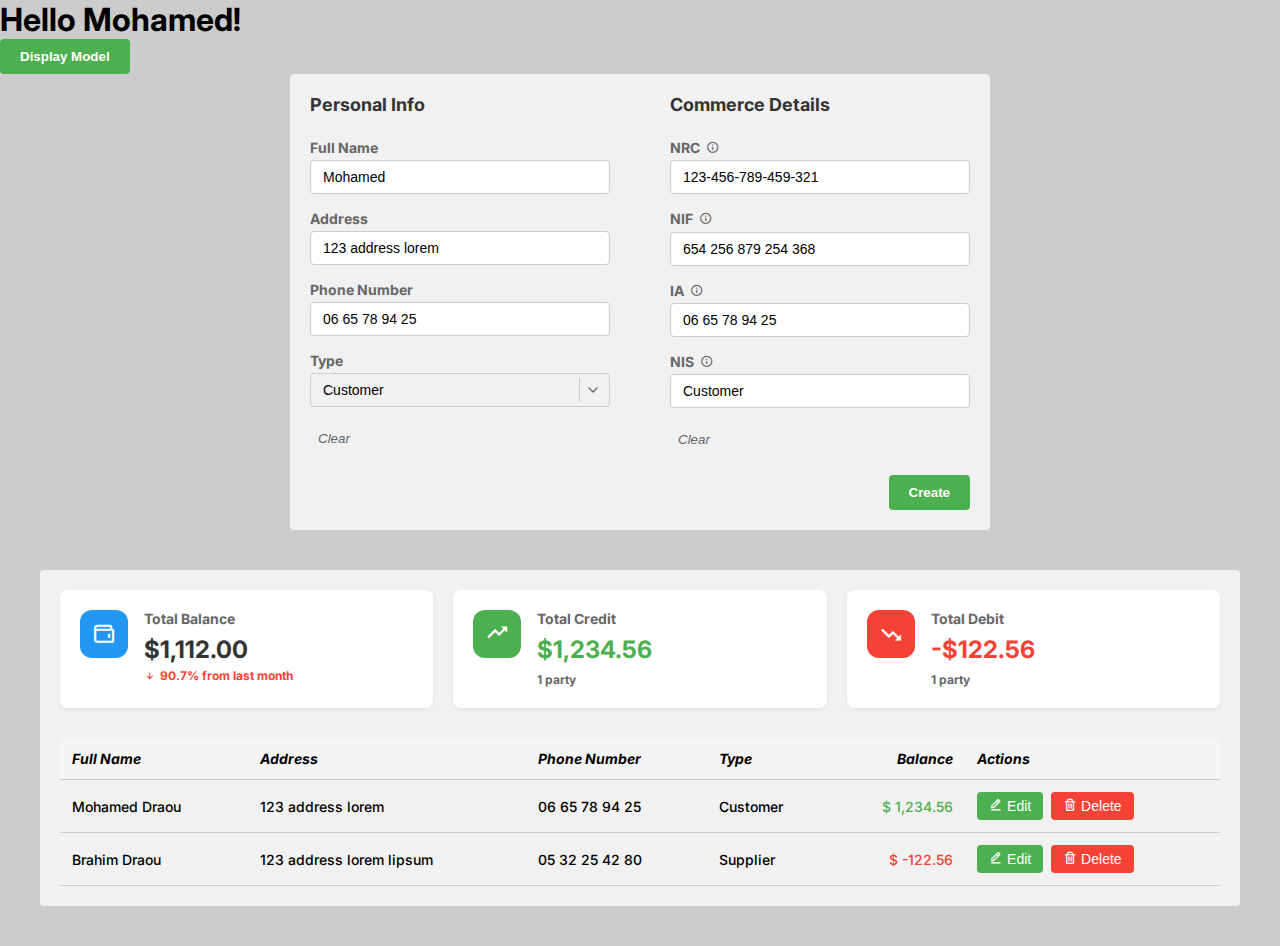
<file: index.html>
<!DOCTYPE html>
<html lang="en">
<head>
    <meta charset="UTF-8">
    <meta name="viewport" content="width=device-width, initial-scale=1.0">
    <link rel="stylesheet" href="style.css">
    <link rel="stylesheet" href="responsive.css">
    <link rel="stylesheet" href="model.css">
    <link rel="preconnect" href="https://fonts.googleapis.com">
    <link rel="preconnect" href="https://fonts.gstatic.com" crossorigin>
    <link href="https://fonts.googleapis.com/css2?family=Inter:wght@400;700&display=swap" rel="stylesheet">
    <link href="https://unpkg.com/boxicons@2.1.4/css/boxicons.min.css" rel="stylesheet">
    <title>Document</title>
    <script src="model.js" defer></script>
    <script src="app.js" defer></script>
</head>
<body>
    <h1>Hello Mohamed!</h1>
    <button id="display-model-btn" class="primary-btn">Display Model</button>
    <div id="overlay"></div> 
    
    <div class="container model" id="model" >
     
        <!-- PERSONAL INFO -->
        <section class="personal-info" id="form-1">
            <div class="number-indicator">1</div>
            <h3 class="section-title">Personal Info</h3>

            <div class="form-group">
                <label for="full-name">Full Name</label>
                <input type="text" id="full-name" name="full-name" value="Mohamed">
            </div>
            
            <div class="form-group">
              <label for="address">Address</label>
              <input type="text" id="address" name="address" value="123 address lorem" required>
              <span id="address-error" class="error-message" style="display: none; color: red;">
                  Please enter a valid address.
              </span>
            </div>
          
            
            <div class="form-group">
                <label for="phone-number">Phone Number</label>
                <input type="tel" id="phone-number" name="phone-number" value="06 65 78 94 25">
            </div>
            
            <div class="form-group">
                <label for="type">Type</label>
                <div class="select-wrapper">
                    <select id="type" name="type">
                        <option value="customer" selected>Customer</option>
                        <option value="supplier">Supplier</option>
                        <option value="both">Both</option>
                    </select>
                </div>
            </div>

            <button class="clear-btn tertiary-btn">Clear</button>

            <div class="page-indicators">
                <span class="page-indicator active"></span>
                <span class="page-indicator"></span>
            </div>

            <button class="next-btn secondary-btn">Next</button>
        </section>

        <!-- COMMERCE DETAILS -->
        <section class="personal-info hidden" id="form-2">
            <div class="number-indicator">2</div>
            <h3 class="section-title">Commerce Details</h3>

            <div class="form-group">
                <div class="label-with-info">
                    <label for="nrc">NRC</label>
                    <button class="info-icon" data-tooltip="Numéro Registre Commerce: A unique identification number assigned to your business by the commercial registry">
                        <i class='bx bx-info-circle'></i>
                    </button>
                </div>
                <input type="text" id="nrc" name="nrc" value="123-456-789-459-321">
            </div>
            
            <div class="form-group">
                <div class="label-with-info">
                    <label for="nif">NIF</label>
                    <button class="info-icon" data-tooltip="Numéro d'Identification Fiscale">
                        <i class='bx bx-info-circle'></i>
                    </button>
                </div>
                <input type="text" id="nif" name="nif" value="654 256 879 254 368">
            </div>
            
            <div class="form-group">
                <div class="label-with-info">
                    <label for="ia">IA</label>
                    <button class="info-icon" data-tooltip="Identifiant Administratif">
                        <i class='bx bx-info-circle'></i>
                    </button>
                </div>
                <input type="text" id="ia" name="ia" value="06 65 78 94 25">
            </div>
            
            <div class="form-group">
                <div class="label-with-info">
                    <label for="nis">NIS</label>
                    <button class="info-icon" data-tooltip="Numéro d'Identification Sociale">
                        <i class='bx bx-info-circle'></i>
                    </button>
                </div>
                <input type="text" id="nis" name="nis" value="Customer">
            </div>

            <button class="clear-btn tertiary-btn">Clear</button>

            <div class="page-indicators">
                <span class="page-indicator"></span>
                <span class="page-indicator active"></span>
            </div>

            <div class="form-actions">
                <button class="prev-btn secondary-btn">Previous</button>
                <button class="create-btn primary-btn">Create</button>
            </div>
        </section>
    </div>

    <!-- Parties Table -->
    <div class="party-management">
        <div class="scroll-indicator">← Scroll horizontally to see more →</div>
         <!-- Balance Summary Cards -->
        <div class="balance-summary">
          <div class="summary-card total-balance">
            <div class="summary-icon">
              <i class='bx bx-wallet'></i>
            </div>
            <div class="summary-content">
              <h4>Total Balance</h4>
              <p class="amount">$12,345.67</p>
              <span class="trend positive">
                <i class='bx bx-up-arrow-alt'></i>
                2.5% from last month
              </span>
            </div>
          </div>

          <div class="summary-card credit">
            <div class="summary-icon">
              <i class='bx bx-trending-up'></i>
            </div>
            <div class="summary-content">
              <h4>Total Credit</h4>
              <p class="amount positive">$15,678.90</p>
              <span class="count">12 parties</span>
            </div>
          </div>

          <div class="summary-card debit">
            <div class="summary-icon">
              <i class='bx bx-trending-down'></i>
            </div>
            <div class="summary-content">
              <h4>Total Debit</h4>
              <p class="amount negative">-$3,333.23</p>
              <span class="count">5 parties</span>
            </div>
          </div>
        </div>
        <table class="party-table">
          <thead>
            <tr>
              <th>Full Name</th>
              <th class="hide-tablet">Address</th>
              <th>Phone Number</th>
              <th>Type</th>
              <th class="balance">Balance</th>
              <th>Actions</th>
            </tr>
          </thead>
          <tbody>
            <tr>
              <td>Mohamed Draou</td>
              <td class="hide-tablet">123 address lorem</td>
              <td>06 65 78 94 25</td>
              <td>Customer</td>
              <td class="balance positive">$ 1,234.56</td>
              <td>
                <div class="table-actions">
                  <button class="edit-btn">
                    <i class='bx bx-edit-alt'></i>
                    Edit
                  </button>
                  <button class="delete-btn">
                    <i class='bx bx-trash'></i>
                    Delete
                  </button>
                </div>
              </td>
            </tr>
            <!-- More rows... -->

            <tr>
                <td>Brahim Draou</td>
                <td class="hide-tablet">123 address lorem lipsum</td>
                <td>05 32 25 42 80</td>
                <td>Supplier</td>
                <td class="balance negative">$ -122.56</td>
                <td>
                  <div class="table-actions">
                    <button class="edit-btn">
                      <i class='bx bx-edit-alt'></i>
                      Edit
                    </button>
                    <button class="delete-btn">
                      <i class='bx bx-trash'></i>
                      Delete
                    </button>
                  </div>
                </td>
              </tr>
          </tbody>
        </table>
    </div>
</body>
</html>
</file>
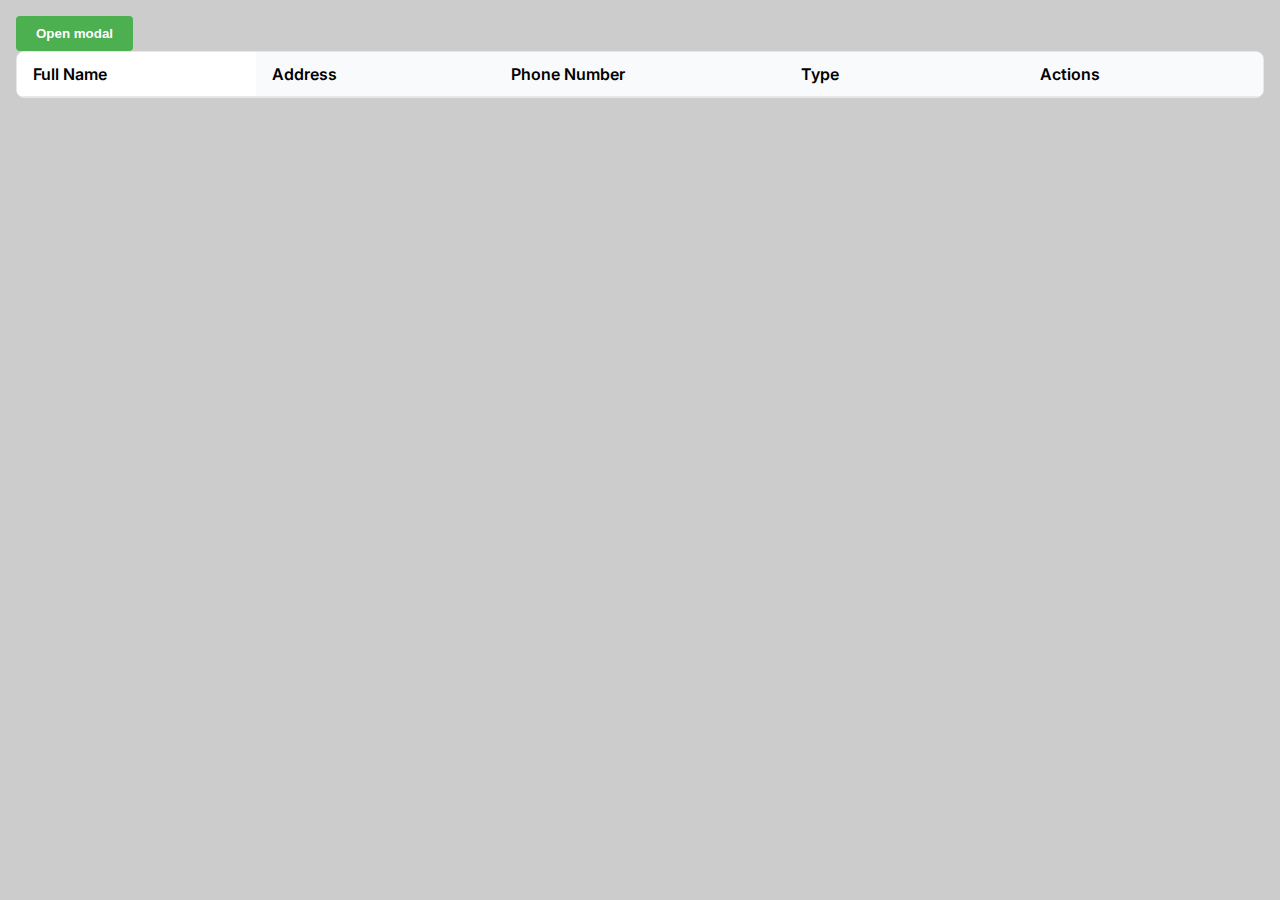
<file: second-page.html>
<!DOCTYPE html>
<html lang="en">
  <head>
    <meta charset="UTF-8" />
    <meta name="viewport" content="width=device-width, initial-scale=1.0" />
    <title>Document</title>
    <link rel="stylesheet" href="second-page.css" />
    <link rel="stylesheet" href="tables.css" />
    <link rel="preconnect" href="https://fonts.googleapis.com" />
    <link rel="preconnect" href="https://fonts.gstatic.com" crossorigin />
    <link
      href="https://fonts.googleapis.com/css2?family=Inter:wght@400;700&display=swap"
      rel="stylesheet"
    />
    <link
      href="https://unpkg.com/boxicons@2.1.4/css/boxicons.min.css"
      rel="stylesheet"
    />
    <link rel="stylesheet" href="model.css">
    <script src="second-page.js" defer></script>
  </head>
  <body>
    <button id="open-modal-btn" class="primary-btn">Open modal</button>

    <!-- Parties Table -->
    <div class="table-container">
      <table id="parties-table">
        <thead>
          <tr>
            <th>Full Name</th>
            <th>Address</th>
            <th>Phone Number</th>
            <th>Type</th>
            <th>Actions</th>
          </tr>
        </thead>
        <tbody>
          <!-- Rows will be dynamically inserted here -->
        </tbody>
      </table>
    </div>

    <div id="modal" class="modal">
      <div class="modal-content">
        <span class="close-modal-btn">&times;</span>
        <h2 class="modal-title">modal Title</h2>
        <div class="modal-body">
          <!-- modal content goes here -->
          <form action="" method="post" id="party-form">
            <!-- PERSONAL INFO -->
            <section class="personal-info" id="form-1">
              <div class="number-indicator">1</div>
              <h3 class="section-title">Personal Info</h3>

              <div class="form-group">
                <label for="full-name">Full Name</label>
                <input
                  type="text"
                  id="full-name"
                  name="full-name"
                  value="Mohamed"
                  required
                />
                <span class="error-message" id="full-name-error">hello</span>
              </div>

              <div class="form-group">
                <label for="address">Address</label>
                <input
                  type="text"
                  id="address"
                  name="address"
                  value="123 address lorem"
                />
                <span id="address-error" class="error-message">
                  Please enter a valid address.
                </span>
              </div>

              <div class="form-group">
                <label for="phone">Phone Number</label>
                <input
                  type="tel"
                  id="phone"
                  name="phone"
                  maxlength="10"
                  value="06 65 78 94 25"
                />
                <span class="error-message" id="phone-error"></span>
              </div>

              <div class="form-group">
                <label for="type">Type</label>
                <div class="select-wrapper">
                  <select id="type" name="type" required>
                    <option value="customer" selected>Customer</option>
                    <option value="supplier">Supplier</option>
                    <option value="both">Both</option>
                  </select>
                </div>
                <span class="error-message" id="type-error"></span>
              </div>

              <button
                type="button"
                id="clear-btn-1"
                class="clear-btn tertiary-btn"
              >
                Clear
              </button>

              <div class="page-indicators">
                <span class="page-indicator active"></span>
                <span class="page-indicator"></span>
              </div>

              <button type="button" class="next-btn secondary-btn">Next</button>
            </section>

            <!-- COMMERCE DETAILS -->
            <section class="personal-info hidden" id="form-2">
              <div class="number-indicator">2</div>
              <h3 class="section-title">Commerce Details</h3>

              <div class="form-group">
                <div class="label-with-info">
                  <label for="nrc">NRC</label>
                  <button
                    class="info-icon"
                    data-tooltip="Numéro Registre Commerce: A unique identification number assigned to your business by the commercial registry"
                  >
                    <i class="bx bx-info-circle"></i>
                  </button>
                </div>
                <input
                  type="text"
                  id="nrc"
                  name="nrc"
                  placeholder="format: XX/XX-XXXXXXXAXX"
                />
                <span class="error-message" id="nrc-error"></span>
              </div>

              <div class="form-group">
                <div class="label-with-info">
                  <label for="nif">NIF</label>
                  <button
                    class="info-icon"
                    data-tooltip="Numéro d'Identification Fiscale"
                  >
                    <i class="bx bx-info-circle"></i>
                  </button>
                </div>
                <input
                  type="text"
                  id="nif"
                  name="nif"
                />
                <span class="error-message" id="nif-error"></span>
              </div>

              <div class="form-group">
                <div class="label-with-info">
                  <label for="ia">IA</label>
                  <button
                    class="info-icon"
                    data-tooltip="Identifiant Administratif"
                  >
                    <i class="bx bx-info-circle"></i>
                  </button>
                </div>
                <input type="text" id="ia" name="ia"  />
                <span class="error-message" id="ia-error"></span>
              </div>

              <div class="form-group">
                <div class="label-with-info">
                  <label for="nis">NIS</label>
                  <button
                    class="info-icon"
                    data-tooltip="Numéro d'Identification Sociale"
                  >
                    <i class="bx bx-info-circle"></i>
                  </button>
                </div>
                <input type="text" id="nis" name="nis" />
                <span class="error-message" id="nis-error"></span>
              </div>

              <button
                type="button"
                id="clear-btn-2"
                class="clear-btn tertiary-btn"
              >
                Clear
              </button>

              <div class="page-indicators">
                <span class="page-indicator"></span>
                <span class="page-indicator active"></span>
              </div>

              <div class="form-actions">
                <button type="button" class="prev-btn secondary-btn">
                  Previous
                </button>
                <button type="submit" class="create-btn primary-btn">
                  Create
                </button>
              </div>
            </section>
          </form>
        </div>

        <div class="error-message" id="summary-error"></div>
        <!-- <div class="modal-footer">
          <button class="modal-close">Close</button>
          <button class="modal-action">Confirm</button>
        </div> -->
      </div>
    </div>
    <!-- Success message popup -->
    <div id="successMessage" class="success-message">
      Form submitted successfully!
    </div>
  </body>
</html>
</file>
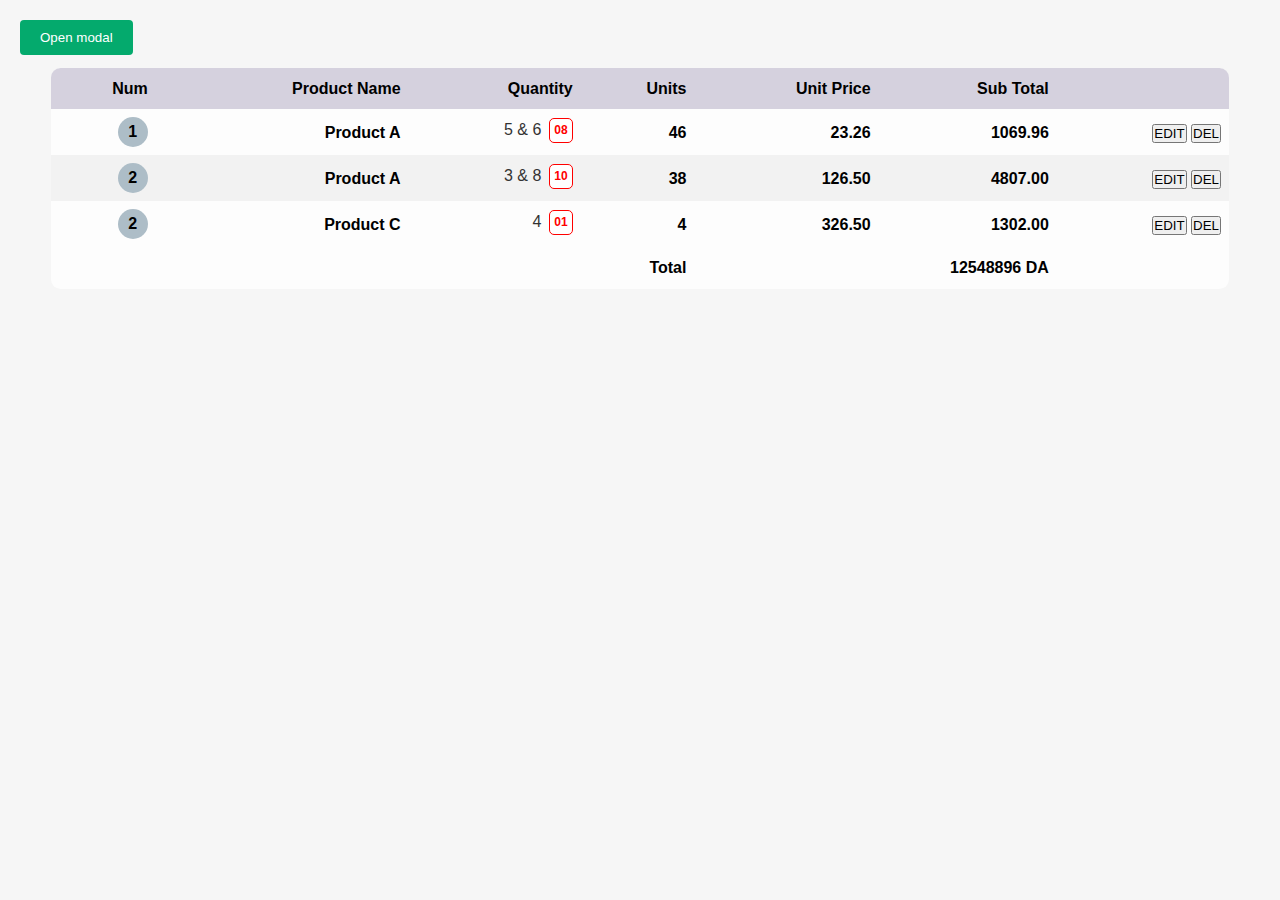
<file: transaction.html>
<!DOCTYPE html>
<html lang="en">
  <head>
    <meta charset="UTF-8" />
    <meta name="viewport" content="width=device-width, initial-scale=1.0" />
    <title>Product Table</title>
    <link rel="stylesheet" href="model.css" />
    <link rel="stylesheet" href="transaction.css" />
    <script src="transaction.js" defer></script>
  </head>
  <body>
    <button id="open-modal-btn" class="primary-btn">Open modal</button>

    <!-- Shopping List -->
    <section class="table_container">
      <table id="shopping-list">
        <thead>
          <tr>
            <th>Num</th>
            <th>Product Name</th>
            <th>Quantity</th>
            <th>Units</th>
            <th>Unit Price</th>
            <th>Sub Total</th>
            <th></th>
          </tr>
        </thead>
        <tbody>
          <!-- Table Rows -->
          <tr>
            <td><span class="number-circle">1</span></td>
            <td>Product A</td>
            <td class="quantity">
              <span class="main-quantity">5 & 6</span>
              <span class="sub-quantity highlight">08</span>
            </td>
            <td>46</td>
            <td>23.26</td>
            <td>1069.96</td>
            <td>
              <button class="btn edit">EDIT</button>
              <button class="btn del">DEL</button>
            </td>
          </tr>
          <tr>
            <td><span class="number-circle">2</span></td>
            <td>Product A</td>
            <td class="quantity">
              <span class="main-quantity">3 & 8</span>
              <span class="sub-quantity highlight">10</span>
            </td>
            <td>38</td>
            <td>126.50</td>
            <td>4807.00</td>
            <td>
              <button class="btn edit">EDIT</button>
              <button class="btn del">DEL</button>
            </td>
          </tr>
          <!-- Repeat rows as needed -->
          <tr>
            <td><span class="number-circle">2</span></td>
            <td>Product C</td>
            <td class="quantity">
              <span class="main-quantity">4</span>
              <span class="sub-quantity highlight">01</span>
            </td>
            <td>4</td>
            <td>326.50</td>
            <td>1302.00</td>
            <td>
              <button class="btn edit">EDIT</button>
              <button class="btn del">DEL</button>
            </td>
          </tr>
        </tbody>
        <tfoot>
          <tr>
            <td colspan="4" class="total-label">Total</td>
            <td class="total-value" colspan="2">12548896 DA</td>
          </tr>
        </tfoot>
      </table>
    </section>

    <!-- Shopping Model -->
    <div id="modal" class="modal">
      <div class="modal-content">
        <span class="close-modal-btn">&times;</span>
        <h2 class="modal-title">Add Product</h2>
        <div class="modal-body">
          <form id="selling-form">
            <div class="form-group">
              <label for="search">Search for a Product</label>
              <input
                type="text"
                id="search"
                name="search"
                placeholder="Search for a Product"
              />
            </div>

            <div class="form-group">
              <label for="product-name">Product Name</label>
              <input
                type="text"
                id="product-name"
                name="product-name"
                value="Product A"
              />
            </div>

            <div class="form-group quantity-group">
              <label>Quantity</label>
              <div class="quantity-row">
                <div class="quantity-col">
                  <label for="quantity">Quantity</label>
                  <input
                    type="text"
                    id="quantity"
                    name="quantity"
                    value="18 & 5"
                  />
                </div>
                <span>* <span id="quantityUnit">12</span> =</span>
                <div class="quantity-col">
                  <label for="sub-unit">Sub-units</label>
                  <input
                    type="text"
                    id="sub-unit"
                    name="sub-unit"
                    value="121"                  />
                </div>
              </div>
            </div>

            <div class="form-group">
              <label for="price">Price</label>
              <div class="price-row">
                <input type="text" id="price" name="price" value="123.26" />
                <span>* <span id="subunits-span">121</span> =</span>
                <input
                  type="text"
                  id="total-price"
                  name="total-price"
                  value="1479.12"
                  readonly
                />
              </div>
            </div>

            <div class="form-actions">
              <button type="button" id="clear-form" class="btn-clear">
                CLEAR
              </button>
              <button type="submit" id="add-to-list" class="btn-add">
                Add to List
              </button>
            </div>
          </form>
        </div>
      </div>
    </div>

    <script>
      const UtilityHelpers = {
        // Format number to 2 decimal places and add thousands separator
        formatNumber(number) {
          return number.toLocaleString("en-US", {
            minimumFractionDigits: 2,
            maximumFractionDigits: 2,
          });
        },

        // Parse a number from a formatted string (removes non-numeric chars except decimal)
        parseNumber(str) {
          const cleanStr = str.replace(/[^\d.-]/g, "");
          const number = parseFloat(cleanStr);
          return isNaN(number) ? 0 : number;
        },

        // Validate if string contains only numbers, spaces, ampersand
        isValidQuantityFormat(str) {
          return /^\d+(?:\s*&\s*\d+)?$/.test(str.trim());
        },

        // Validate if string is a valid positive number
        isValidPrice(str) {
          const number = this.parseNumber(str);
          return number >= 0;
        },
      };

      const QuantityPriceManager = {
        // Store DOM elements and values
        elements: {
          quantityInput: null,
          subUnitInput: null,
          subUnitsSpan: null,
          priceInput: null,
          totalPriceInput: null,
          quantityUnit: null,
        },

        // Initialize the manager
        init() {
          // Get all required elements
          this.elements = {
            quantityInput: document.getElementById("quantity"),
            subUnitInput: document.getElementById("sub-unit"),
            subUnitsSpan: document.getElementById("subunits-span"),
            priceInput: document.getElementById("price"),
            totalPriceInput: document.getElementById("total-price"),
            quantityUnit: parseInt(
              document.getElementById("quantityUnit").textContent,
              10
            ),
          };

          // Validate that all elements exist
          for (const [key, element] of Object.entries(this.elements)) {
            if (!element && key !== "quantityUnit") {
              console.error(`Required element ${key} not found`);
              return false;
            }
          }

          this.setupEventListeners();
          this.initializeValues();
          return true;
        },

        // Set up all event listeners
        setupEventListeners() {
          // Quantity input handler
          this.elements.quantityInput.addEventListener("input", (e) => {
            this.handleQuantityInput(e.target.value);
          });

          // Price input handler
          this.elements.priceInput.addEventListener("input", (e) => {
            this.handlePriceInput(e.target.value);
          });

          // Handle blur events for formatting
          this.elements.quantityInput.addEventListener("blur", () => {
            this.formatQuantityDisplay();
          });

          this.elements.priceInput.addEventListener("blur", () => {
            this.formatPriceDisplay();
          });

          // Add space and tab key handlers for quantity input
          this.elements.quantityInput.addEventListener("keydown", (e) => {
            // Check if the pressed key is Space or Tab
            if (e.key === " " || e.key === "Tab") {
              const value = e.target.value.trim();

              // Only proceed if there's no & already and the value is a valid number
              if (!value.includes("&") && /^\d+$/.test(value)) {
                e.preventDefault(); // Prevent default space/tab behavior
                this.elements.quantityInput.value = value + " & ";

                // If it was a tab key, keep focus in the input
                if (e.key === "Tab") {
                  const cursorPosition =
                    this.elements.quantityInput.value.length;
                  this.elements.quantityInput.setSelectionRange(
                    cursorPosition,
                    cursorPosition
                  );
                }
              }
            }
          });
          // Add handler for sub-unit input
          this.elements.subUnitInput.addEventListener("input", (e) => {
            const subUnits = parseInt(e.target.value);
            if (!isNaN(subUnits)) {
              const quantityStr = this.convertSubUnitsToQuantity(subUnits);
              this.elements.quantityInput.value = quantityStr;
              this.elements.subUnitsSpan.textContent = subUnits;
              this.updateTotalPrice();
            }
          });
        },

        // Initialize starting values
        initializeValues() {
          if (this.elements.quantityInput.value) {
            this.handleQuantityInput(this.elements.quantityInput.value);
          }
          if (this.elements.priceInput.value) {
            this.handlePriceInput(this.elements.priceInput.value);
          }
        },

        // Handle quantity input changes
        handleQuantityInput(value) {
          const isValid = UtilityHelpers.isValidQuantityFormat(value);
          this.toggleInputError(this.elements.quantityInput, !isValid);

          if (isValid) {
            const totalSubUnits = this.calculateTotalSubUnits(value);
            // Update both sub-unit displays
            this.updateSubUnits(totalSubUnits);
            this.updateTotalPrice();

            // If the input doesn't match the calculated format, update it
            const calculatedQuantity =
              this.convertSubUnitsToQuantity(totalSubUnits);
            if (value.trim() !== calculatedQuantity) {
              this.elements.quantityInput.value = calculatedQuantity;
            }
          } else {
            this.updateSubUnits("");
            this.updateTotalPrice();
          }
        },
        // Handle price input changes
        handlePriceInput(value) {
          const isValid = UtilityHelpers.isValidPrice(value);
          this.toggleInputError(this.elements.priceInput, !isValid);

          if (isValid) {
            this.updateTotalPrice();
          } else {
            this.elements.totalPriceInput.value = "";
          }
        },

        // Calculate total sub-units from quantity string
        calculateTotalSubUnits(quantityStr) {
          const cleaned = quantityStr.trim().replace(/\s+/g, " ");

          if (cleaned.includes("&")) {
            const [units, subUnits] = cleaned.split("&").map((part) => {
              const num = parseInt(part.trim(), 10);
              return isNaN(num) ? 0 : num;
            });

            // Validate sub-units don't exceed unit size
            const validSubUnits =
              subUnits >= this.elements.quantityUnit
                ? this.elements.quantityUnit - 1
                : subUnits;

            return units * this.elements.quantityUnit + validSubUnits;
          }

          const units = parseInt(cleaned, 10);
          return isNaN(units) ? 0 : units * this.elements.quantityUnit;
        },

        // Convert sub-units back to quantity string
        convertSubUnitsToQuantity(subUnits) {
          if (!subUnits) return "0";

          const units = Math.floor(subUnits / this.elements.quantityUnit);
          const remainingSubUnits = subUnits % this.elements.quantityUnit;

          // If we only have sub-units (less than one full unit)
          if (units === 0) {
            return `0 & ${remainingSubUnits}`;
          }

          // If we have exact units (no remaining sub-units)
          if (remainingSubUnits === 0) {
            return `${units}`;
          }

          // If we have both units and sub-units
          return `${units} & ${remainingSubUnits}`;
        },

        // Update sub-units in both locations
        updateSubUnits(value) {
          this.elements.subUnitInput.value = value;
          this.elements.subUnitsSpan.textContent = value;
        },

        // Calculate and update total price
        updateTotalPrice() {
          const price = UtilityHelpers.parseNumber(
            this.elements.priceInput.value
          );
          const subUnits =
            parseInt(this.elements.subUnitsSpan.textContent) || 0;
          const total = price * subUnits;

          this.elements.totalPriceInput.value =
            UtilityHelpers.formatNumber(total);
        },

        // Format quantity input on blur
        formatQuantityDisplay() {
          const value = this.elements.quantityInput.value.trim();
          if (UtilityHelpers.isValidQuantityFormat(value)) {
            const parts = value.includes("&") ? value.split("&") : [value];
            const formatted = parts.map((part) => part.trim()).join(" & ");
            this.elements.quantityInput.value = formatted;
          }
        },

        // Format price input on blur
        formatPriceDisplay() {
          const value = this.elements.priceInput.value;
          const number = UtilityHelpers.parseNumber(value);
          if (number >= 0) {
            this.elements.priceInput.value =
              UtilityHelpers.formatNumber(number);
          }
        },

        // Toggle error state on inputs
        toggleInputError(element, isError) {
          if (isError) {
            element.classList.add("error");
          } else {
            element.classList.remove("error");
          }
        },

        // Get current values (for form submission)
        getValues() {
          return {
            quantity: this.elements.quantityInput.value,
            subUnits: parseInt(this.elements.subUnitInput.value) || 0,
            unitPrice: UtilityHelpers.parseNumber(
              this.elements.priceInput.value
            ),
            totalPrice: UtilityHelpers.parseNumber(
              this.elements.totalPriceInput.value
            ),
          };
        },
      };

      // Initialize when document loads
      document.addEventListener("DOMContentLoaded", () => {
        QuantityPriceManager.init();
      });
    </script>
  </body>
</html>
</file>
<file: responsive.css>
/* Add this to your existing CSS */
@media screen and (min-width: 768px) {
    .container {
      max-width: 700px;
      margin: 0 auto;
      display: flex;
      gap: 2rem;
      justify-content: space-between;
    }
  
    .personal-info,
    .commerce-details {
      max-width: 300px;
      margin: 0;
      flex: 1;
    }
  
    /* Remove the hidden class styles for larger screens */
    @media (min-width: 768px) {
      .hidden {
        display: block;
      }
    }
  
    /* Hide pagination elements on larger screens */
    .number-indicator,
    .page-indicators,
    .next-btn {
      display: none;
    }
  
    /* Adjust form actions for desktop */
    .form-actions {
      justify-content: flex-end;
    }
  
    /* Hide the previous button on desktop */
    .prev-btn {
      display: none;
    }
  
    /* Adjust create button position */
    .create-btn {
      margin-top: 20px;
    }
  
  
    /* Add some breathing room between sections */
    .section-title {
      margin-bottom: 24px;
    }
  
  }

  /* Responsive table */

/* Responsive styles */
@media screen and (max-width: 1024px) {
  /* Tablet and smaller */
  .party-table {
    /* Remove fixed min-width for better responsiveness */
    min-width: unset;
  }
  
  .party-table th,
  .party-table td {
    padding: 8px;
  }

  /* Hide less important columns on tablet */
  .party-table .hide-tablet {
    display: none;
  }
  
  /* Make action buttons more compact */
  .edit-btn,
  .delete-btn {
    padding: 4px 8px;
    font-size: 12px;
  }
}

/* Add a horizontal scroll indicator */
.scroll-indicator {
  display: none;
  text-align: center;
  color: #666;
  font-size: 12px;
  margin-bottom: 8px;
}

@media screen and (max-width: 768px) {
  .scroll-indicator {
    display: block;
  }
}

/* Optional: Add shadows to indicate scrollable content */
.party-management::before,
.party-management::after {
  content: '';
  position: absolute;
  top: 0;
  bottom: 0;
  width: 20px;
  pointer-events: none;
  opacity: 0;
  transition: opacity 0.3s;
}

.party-management::before {
  left: 0;
  background: linear-gradient(to right, rgba(241, 241, 241, 0.9), transparent);
}

.party-management::after {
  right: 0;
  background: linear-gradient(to left, rgba(241, 241, 241, 0.9), transparent);
}

.party-management.scroll-start::before,
.party-management.scroll-end::after {
  opacity: 1;
}


/* Responsive adjustments for the CARDS */ 
@media screen and (max-width: 1024px) {
  .balance-summary {
    grid-template-columns: repeat(auto-fit, minmax(250px, 1fr));
    gap: 16px;
  }

  .summary-card {
    padding: 16px;
  }

  .summary-icon {
    width: 40px;
    height: 40px;
    font-size: 20px;
  }

  .summary-content .amount {
    font-size: 20px;
  }
}

@media screen and (max-width: 768px) {
  .balance-summary {
    grid-template-columns: 1fr;
  }
}
</file>
<file: model.css>
/* Modal Overlay */
.modal {
  display: none; /* Hidden by default */
  position: fixed;
  top: 0;
  left: 0;
  width: 100%;
  height: 100%;
  background-color: rgba(0, 0, 0, 0.6); /* Semi-transparent overlay */
  justify-content: center;
  align-items: center;
  z-index: 1000;
}

/* Modal Content */
.modal-content {
  background-color: #fff;
  width: 90%;
  max-width: 700px;
  max-height: 90vh;  /* Max height relative to viewport height */
  overflow-y: auto;  /* Enable vertical scrolling when content exceeds */
  padding: 20px;
  border-radius: 8px;
  box-shadow: 0 5px 15px rgba(0, 0, 0, 0.3);
  position: relative;
}

/* Close Button */
.close-modal-btn {
  position: absolute;
  top: 10px;
  right: 15px;
  font-size: 24px;
  color: #888;
  cursor: pointer;
}
.close-modal-btn:hover{
  color: #000;
}

/* modal Title */
.modal-title {
  font-size: 1.5em;
  margin-bottom: 15px;
}

/* Modal Body */
.modal-body {
  font-size: 1em;
  margin-bottom: 20px;
}

/* Modal Footer */
.modal-footer {
  display: flex;
  justify-content: flex-end;
  gap: 10px;
}

/* Modal Buttons */
.modal-close-btn,
.modal-action {
  padding: 8px 16px;
  font-size: 1em;
  border: none;
  border-radius: 4px;
  cursor: pointer;
}

.modal-close {
  background-color: #f0f0f0;
}

.modal-action {
  background-color: #007bff;
  color: white;
}
</file>
<file: tables.css>
/* Container for the table */
.table-container {
  position: relative;
  max-height: 75dvh;
  /* Adjust this value based on your needs */
  overflow-y: auto;
  border: 1px solid #e5e7eb;
  border-radius: 0.5rem;
}

/* Style for the table */
.table-container table {
  width: 100%;
  border-collapse: collapse;
  background-color: white;
}

/* Fixed header styles */
.table-container thead {
  position: sticky;
  top: 0;
  z-index: 1;
  background-color: #f9fafb;
}

/* Header cell styles */
.table-container th {
  padding: 0.75rem 1rem;
  text-align: left;
  font-weight: 600;
  border-bottom: 1px solid #e5e7eb;
}

/* Table body styles */
.table-container tbody tr {
  border-bottom: 1px solid #e5e7eb;
}

/* Table cell styles */
.table-container td {
  padding: 0.75rem 1rem;
  white-space: nowrap;
}

/* Hover effect on rows */
.table-container tbody tr:hover {
  background-color: #f9fafb;
}

/* Scrollbar styling for webkit browsers */
.table-container::-webkit-scrollbar {
  width: 8px;
}

.table-container::-webkit-scrollbar-track {
  background: #f1f1f1;
  border-radius: 4px;
}

.table-container::-webkit-scrollbar-thumb {
  background: #888;
  border-radius: 4px;
}

.table-container::-webkit-scrollbar-thumb:hover {
  background: #555;
}

/* For Firefox */
.table-container {
  scrollbar-width: thin;
  scrollbar-color: #888 #f1f1f1;
}

/* Horizontal Scrolling */
/* Add these styles to enable horizontal scrolling */
.table-container {
  overflow-x: auto;
  /* Enables horizontal scrolling */
}

.table-container table {
  min-width: 100%;
  /* Ensures table takes at least full width */
}

/* Optional: Set a minimum width for columns */
.table-container td,
.table-container th {
  min-width: 120px;
  /* Adjust based on your content */
}

/* Optional: Fix first column position */
.table-container th:first-child,
.table-container td:first-child {
  position: sticky;
  left: 0;
  background-color: white;
  /* Match your table background */
  z-index: 2;
}

/* Ensure sticky header and first column work together */
.table-container th:first-child {
  z-index: 3;
}
</file>
<file: style.css>
/* Reset */
* {
  margin: 0;
  padding: 0;
  box-sizing: border-box;
}

body {
  font-family: 'Inter', sans-serif;
  font-weight: 700;
  background-color: #ccc;
}

/* Container Styles */
.container {
  max-width: 400px;
  background-color: #f1f1f1;
  padding: 20px;
  border-radius: 4px;
  margin: 0 auto;
  position: relative;
}
.container section{
  width: 100%;
  min-width: 220px;
}
.hidden {
  display: none;
}
/* Form Sections */
.section-title {
  color: #333;
  font-size: 18px;
  margin-bottom: 16px;
  padding-right: 40px;
}

.form-group {
  min-height: 1.5rem;
  margin-bottom: 1rem;
}

.form-group label {
  display: block;
  color: #666;
  font-size: 14px;
  margin-bottom: 4px;
}

.form-group input,
.form-group select {
  width: 100%;
  padding: 8px 12px;
  border: 1px solid #ccc;
  border-radius: 4px;
  font-size: 14px;
}

/* Select Wrapper */
.select-wrapper {
  position: relative;
  width: 100%;
}

.select-wrapper::after {
  content: "";
  position: absolute;
  top: 50%;
  right: 30px;
  transform: translateY(-50%);
  width: 1px;
  height: 24px;
  background-color: #ccc;
}

.select-wrapper select {
  width: 100%;
  padding: 8px 12px;
  padding-right: 40px;
  border: 1px solid #ccc;
  border-radius: 4px;
  font-size: 14px;
  appearance: none;
  background: url("data:image/svg+xml,%3Csvg xmlns='http://www.w3.org/2000/svg' width='24' height='24' viewBox='0 0 24 24' fill='none' stroke='%23666' stroke-width='2' stroke-linecap='round' stroke-linejoin='round'%3E%3Cpolyline points='6 9 12 15 18 9'%3E%3C/polyline%3E%3C/svg%3E") no-repeat;
  background-position: right 8px center;
  background-size: 16px;
  cursor: pointer;
}

.select-wrapper select:focus {
  outline: none;
  border-color: #4CAF50;
}

/* Buttons */
/* Primary Button */
.primary-btn {
  background-color: #4CAF50;
  color: white;
  font-weight: bold;
  padding: 10px 20px;
  border: none;
  border-radius: 4px;
  cursor: pointer;
  transition: background-color 0.3s ease, transform 0.2s ease;
}

.primary-btn:hover {
  background-color: #45a049;
  transform: scale(1.05);
}

/* Secondary Button */
.secondary-btn {
  background-color: #E0E0E0;
  color: #4CAF50;
  font-weight: medium;
  padding: 8px 16px;
  border: 1px solid #4CAF50;
  border-radius: 4px;
  cursor: pointer;
  transition: background-color 0.3s ease, border-color 0.2s ease;
}

.secondary-btn:hover {
  background-color: #A5D6A7;
  border-color: #388E3C;
}

/* Tertiary Button */
.tertiary-btn {
  background: none;
  border: none;
  color: #666;
  font-weight: normal;
  padding: 8px;
  font-style: italic;
  cursor: pointer;
  transition: color 0.3s ease, text-decoration 0.2s ease;
}

.tertiary-btn:hover {
  color: #4CAF50;
  text-decoration: underline;
}

/* Positioning */
.form-actions {
  display: flex;
  justify-content: space-between;
  align-items: center;
}


/* Number Indicator */
.number-indicator {
  position: absolute;
  top: 20px;
  right: 20px;
  width: 24px;
  height: 24px;
  background-color: #4CAF50;
  color: white;
  border-radius: 50%;
  display: flex;
  align-items: center;
  justify-content: center;
  font-size: 14px;
  font-style: italic;
  font-weight: 500;
}

/* Page Indicators */
.page-indicators {
  display: flex;
  justify-content: center;
  gap: 8px;
  margin: 16px 0;
}

.page-indicator {
  width: 8px;
  height: 8px;
  border-radius: 50%;
  background-color: #ccc;
}

.page-indicator.active {
  background-color: #4CAF50;
}

/* Info Icon and Tooltip */
.info-icon {
  background: none;
  border: none;
  padding: 2px;
  cursor: help;
  color: #666;
  display: flex;
  align-items: center;
  position: relative;
}

.info-icon:hover {
  color: #4CAF50;
}

.info-icon::after {
  content: attr(data-tooltip);
  position: absolute;
  bottom: 100%;
  left: 50%;
  transform: translateX(-50%) translateY(-12px);
  padding: 8px 12px;
  background: #333;
  color: white;
  border-radius: 4px;
  font-size: 12px;
  line-height: 1.4;
  text-align: center;
  opacity: 0;
  visibility: hidden;
  transition: all 0.2s ease;
  z-index: 10;
  width: max-content;
  max-width: 250px;
  white-space: normal;
  box-shadow: 0 2px 4px rgba(0,0,0,0.2);
}

.info-icon::before {
  content: '';
  position: absolute;
  bottom: 100%;
  left: 50%;
  transform: translateX(-50%) translateY(0px);
  border: 6px solid transparent;
  border-top-color: #333;
  opacity: 0;
  visibility: hidden;
  transition: all 0.2s ease;
  z-index: 10;
}

.info-icon:hover::after,
.info-icon:hover::before {
  opacity: 1;
  visibility: visible;
}

/* Label with Info */
.label-with-info {
  position: relative;
  display: flex;
  align-items: center;
  gap: 4px;
  margin-bottom: 4px;
}

.label-with-info label {
  display: inline-flex;
  align-items: center;
  font-size: 14px;
  color: #666;
  margin: 0;
}

/* TABLE */
/* Base table styles */
.party-management {
  background-color: #f1f1f1;
  padding: 20px;
  border-radius: 4px;
  max-width: 1200px;
  margin: 40px auto;
  overflow-x: auto; /* Enable horizontal scroll if needed */
}

.party-table {
  width: 100%;
  border-collapse: collapse;
  font-size: 14px;
  min-width: 650px; /* Minimum width to prevent too much squishing */
}

.party-table th,
.party-table td {
  padding: 12px;
  text-align: left;
  border-bottom: 1px solid #ccc;
}

.party-table th {
  background-color: #f5f5f5;
  font-weight: bold;
  font-style: italic;
  white-space: nowrap; /* Prevent header text from wrapping */
}

.party-table td {
  font-weight: 500;
}

/* Make balance column right-aligned */
.party-table td.balance,
.party-table th.balance {
  text-align: right;
}

/* Format balance numbers */
.party-table td.balance {
  font-family: 'Inter', monospace;
  font-weight: 500;
}

.balance.positive {
  color: #4CAF50;
}

.balance.negative {
  color: #f44336;
}

/* Action buttons */
.table-actions {
  display: flex;
  gap: 8px;
  flex-wrap: nowrap;
}

.edit-btn,
.delete-btn {
  background-color: #4CAF50;
  color: white;
  border: none;
  border-radius: 4px;
  padding: 6px 12px;
  cursor: pointer;
  font-size: 14px;
  white-space: nowrap;
}

.delete-btn {
  background-color: #f44336;
}

/* Credit balance section */
/* Balance Summary Styles */
.balance-summary {
  display: grid;
  grid-template-columns: repeat(auto-fit, minmax(300px, 1fr));
  gap: 20px;
  margin-bottom: 30px;
}

.summary-card {
  background: white;
  border-radius: 8px;
  padding: 20px;
  display: flex;
  align-items: flex-start;
  gap: 16px;
  box-shadow: 0 2px 4px rgba(0,0,0,0.05);
  transition: transform 0.2s ease, box-shadow 0.2s ease;
}

.summary-card:hover {
  transform: translateY(-2px);
  box-shadow: 0 4px 8px rgba(0,0,0,0.1);
}

.summary-icon {
  background-color: #4CAF50;
  color: white;
  width: 48px;
  height: 48px;
  border-radius: 12px;
  display: flex;
  align-items: center;
  justify-content: center;
  font-size: 24px;
}

.debit .summary-icon {
  background-color: #f44336;
}

.total-balance .summary-icon {
  background-color: #2196F3;
}

.summary-content {
  flex: 1;
}

.summary-content h4 {
  color: #666;
  font-size: 14px;
  margin: 0 0 8px 0;
}

.summary-content .amount {
  font-size: 24px;
  font-weight: 700;
  margin: 0 0 4px 0;
  color: #333;
}

.amount.positive {
  color: #4CAF50;
}

.amount.negative {
  color: #f44336;
}

.summary-content .trend {
  display: flex;
  align-items: center;
  gap: 4px;
  font-size: 12px;
  color: #666;
}

.trend.positive {
  color: #4CAF50;
}

.trend.negative {
  color: #f44336;
}

.summary-content .count {
  font-size: 12px;
  color: #666;
}
</file>
<file: second-page.css>
/* Reset */
* {
  margin: 0;
  padding: 0;
  box-sizing: border-box;
}

body {
  font-family: 'Inter', sans-serif;
  font-weight: 700;
  background-color: #ccc;
  padding: 1rem;
}

/* Helper Classes Style */
.flex {
  display: flex;
  justify-content: space-between;
  align-items: center;
}

.hidden {
  display: none;
}

/* Form Styles */
form {
  max-width: 400px;
  background-color: #f1f1f1;
  padding: 20px;
  border-radius: 4px;
  margin: 0 auto;
  position: relative;
}
form section {
  width: 100%;
  min-width: 220px;
}

/* Form Sections */
.section-title {
  color: #333;
  font-size: 18px;
  margin-bottom: 16px;
  padding-right: 40px;
}

.form-group {
  min-height: 1.5rem;
  margin-bottom: 1rem;
}

.form-group label {
  display: block;
  color: #666;
  font-size: 14px;
  margin-bottom: 4px;
}

.form-group input,
.form-group select {
  width: 100%;
  padding: 8px 12px;
  border: 1px solid #ccc;
  border-radius: 4px;
  font-size: 14px;
}

/* Label with Info */
.label-with-info {
  position: relative;
  display: flex;
  align-items: center;
  gap: 4px;
  margin-bottom: 4px;
}

.label-with-info label {
  display: inline-flex;
  align-items: center;
  font-size: 14px;
  color: #666;
  margin: 0;
}


/* Info Icon and Tooltip */
.info-icon {
  background: none;
  border: none;
  padding: 2px;
  cursor: help;
  color: #666;
  display: flex;
  align-items: center;
  position: relative;
}

.info-icon:hover {
  color: #4CAF50;
}

.info-icon::after {
  content: attr(data-tooltip);
  position: absolute;
  bottom: 100%;
  left: 50%;
  transform: translateX(-50%) translateY(-12px);
  padding: 8px 12px;
  background: #333;
  color: white;
  border-radius: 4px;
  font-size: 12px;
  line-height: 1.4;
  text-align: center;
  opacity: 0;
  visibility: hidden;
  transition: all 0.2s ease;
  z-index: 10;
  width: max-content;
  max-width: 250px;
  white-space: normal;
  box-shadow: 0 2px 4px rgba(0,0,0,0.2);
}

.info-icon::before {
  content: '';
  position: absolute;
  bottom: 100%;
  left: 50%;
  transform: translateX(-50%) translateY(0px);
  border: 6px solid transparent;
  border-top-color: #333;
  opacity: 0;
  visibility: hidden;
  transition: all 0.2s ease;
  z-index: 10;
}

.info-icon:hover::after,
.info-icon:hover::before {
  opacity: 1;
  visibility: visible;
}


/* Select Wrapper */
.select-wrapper {
  position: relative;
  width: 100%;
}

.select-wrapper::after {
  content: "";
  position: absolute;
  top: 50%;
  right: 30px;
  transform: translateY(-50%);
  width: 1px;
  height: 24px;
  background-color: #ccc;
}

.select-wrapper select {
  width: 100%;
  padding: 8px 12px;
  padding-right: 40px;
  border: 1px solid #ccc;
  border-radius: 4px;
  font-size: 14px;
  appearance: none;
  background: url("data:image/svg+xml,%3Csvg xmlns='http://www.w3.org/2000/svg' width='24' height='24' viewBox='0 0 24 24' fill='none' stroke='%23666' stroke-width='2' stroke-linecap='round' stroke-linejoin='round'%3E%3Cpolyline points='6 9 12 15 18 9'%3E%3C/polyline%3E%3C/svg%3E") no-repeat;
  background-position: right 8px center;
  background-size: 16px;
  cursor: pointer;
}

.select-wrapper select:focus {
  outline: none;
  border-color: #4CAF50;
}


/* Buttons */
/* Primary Button */
.primary-btn {
  background-color: #4CAF50;
  color: white;
  font-weight: bold;
  padding: 10px 20px;
  border: none;
  border-radius: 4px;
  cursor: pointer;
  transition: background-color 0.3s ease, transform 0.2s ease;
}

.primary-btn:hover {
  background-color: #45a049;
  transform: scale(1.05);
}

/* Secondary Button */
.secondary-btn {
  background-color: #E0E0E0;
  color: #4CAF50;
  font-weight: medium;
  padding: 8px 16px;
  border: 1px solid #4CAF50;
  border-radius: 4px;
  cursor: pointer;
  transition: background-color 0.3s ease, border-color 0.2s ease;
}

.secondary-btn:hover {
  background-color: #A5D6A7;
  border-color: #388E3C;
}

/* Tertiary Button */
.tertiary-btn {
  background: none;
  border: none;
  color: #666;
  font-weight: normal;
  padding: 8px;
  font-style: italic;
  cursor: pointer;
  transition: color 0.3s ease, text-decoration 0.2s ease;
}

.tertiary-btn:hover {
  color: #4CAF50;
  text-decoration: underline;
}


/* Number Indicator */
.number-indicator {
  position: absolute;
  top: 20px;
  right: 20px;
  width: 24px;
  height: 24px;
  background-color: #4CAF50;
  color: white;
  border-radius: 50%;
  display: flex;
  align-items: center;
  justify-content: center;
  font-size: 14px;
  font-style: italic;
  font-weight: 500;
}

/* Page Indicators */
.page-indicators {
  display: flex;
  justify-content: center;
  gap: 8px;
  margin: 16px 0;
}

.page-indicator {
  width: 8px;
  height: 8px;
  border-radius: 50%;
  background-color: #ccc;
}

.page-indicator.active {
  background-color: #4CAF50;
}

.success-message {
  position: fixed;
  bottom: 20px;
  right: 20px;
  padding: 10px 20px;
  background-color: #4CAF50; /* Green */
  color: white;
  border-radius: 5px;
  box-shadow: 0 0 10px rgba(0, 0, 0, 0.1);
  display: none; /* Initially hidden */
}

.error-message {
  color: #d9534f; /* Red color for errors */
  font-size: 0.9em;
  display: none; /* Hidden by default */
  margin-top: 4px;
}


/* Add this to your existing CSS */
@media screen and (min-width: 768px) {
  form {
    max-width: 700px;
    margin: 0 auto;
    display: flex;
    gap: 2rem;
    justify-content: space-between;
  }

  .personal-info,
  .commerce-details {
    max-width: 300px;
    margin: 0;
    flex: 1;
  }

  /* Remove the hidden class styles for larger screens */
  @media (min-width: 768px) {
    .hidden {
      display: block;
    }
  }

  /* Hide pagination elements on larger screens */
  .number-indicator,
  .page-indicators,
  .next-btn {
    display: none;
  }

  /* Adjust form actions for desktop */
  .form-actions {
    justify-content: flex-end;
  }

  /* Hide the previous button on desktop */
  .prev-btn {
    display: none;
  }

  /* Adjust create button position */
  .create-btn {
    margin-top: 20px;
  }


  /* Add some breathing room between sections */
  .section-title {
    margin-bottom: 24px;
  }

}
</file>
<file: transaction.css>
/* Reset */
* {
  margin: 0;
  padding: 0;
  box-sizing: border-box;
}

body {
  font-family: 'Inter', sans-serif;
  font-weight: 700;

  line-height: 1.6;
  padding: 20px;
  background-color: #f6f6f6;
}

/* Model */
.modal-content {
  max-width: 500px;
}

/* Table Styles */
.table_container {
  width: 95%;
  max-height: calc(89% - 1.6rem);
  background-color: #fffb;
  margin: .8rem auto;
  border-radius: .6rem;
  overflow: auto;
  overflow: overlay;
}


.table_container::-webkit-scrollbar {
  width: 0.5rem;
  height: 0.5rem;
}

.table_container::-webkit-scrollbar-thumb {
  border-radius: .5rem;
  background-color: #0004;
  visibility: hidden;
}

.table_container:hover::-webkit-scrollbar-thumb {
  visibility: visible;
}

table {
  width: 100%;
}

table,
th,
td {
  border-collapse: collapse;
  padding: .5rem;
  text-align: right;
}

thead th {
  position: sticky;
  top: 0;
  left: 0;
  background-color: #d5d1defe;
  cursor: pointer;
  text-transform: capitalize;
}

tbody tr:nth-child(even) {
  background-color: #0000000b;
}

tbody tr {
  --delay: .1s;
  transition: .5s ease-in-out var(--delay), background-color 0s;
}

tbody tr.hide {
  opacity: 0;
  transform: translateX(100%);
}

tbody tr:hover {
  background-color: #fff6 !important;
}

tbody tr td,
tbody tr td p {
  transition: .2s ease-in-out;
}

tbody tr.hide td,
tbody tr.hide td p {
  padding: 0;
  font: 0 / 0 sans-serif;
  transition: .2s ease-in-out .5s;
}

thead th span.icon-arrow {
  display: inline-block;
  width: 1.3rem;
  height: 1.3rem;
  border-radius: 50%;
  border: 1.4px solid transparent;

  text-align: center;
  font-size: 1rem;

  margin-left: .5rem;
  transition: .2s ease-in-out;
}

thead th:hover span.icon-arrow {
  border: 1.4px solid #6c00bd;
}

thead th:hover {
  color: #6c00bd;
}

thead th.active span.icon-arrow {
  background-color: #6c00bd;
  color: #fff;
}

thead th.asc span.icon-arrow {
  transform: rotate(180deg);
}

thead th.active,
tbody td.active {
  color: #6c00bd;
}


/* BUTTONS */
.primary-btn {
  background-color: #04AA6D;
  /* Green */
  color: white;
  padding: 10px 20px;
  border: none;
  border-radius: 4px;
  cursor: pointer;
}

.primary-btn:hover {
  background-color: #1b8a5f;
}

.del-btn {
  background-color: #f44336;
  /* Red */
  color: white;
  padding: 10px 20px;
  border: none;
  border-radius: 4px;
  cursor: pointer;
}

.del-btn:hover {
  background-color: #da190b;
}

/* first row */
.number-circle {
  display: inline-block;
  width: 30px;
  height: 30px;
  border-radius: 50%;
  background-color: #adbdc7;
  text-align: center;
  line-height: 30px;
  font-size: 16px;
}

/* Quantity Column Styling */
.quantity {
  display: flex;
  align-items: center;
  /* Center-align both parts vertically */
  justify-content: flex-end;
  /* Space between main and sub-quantity */
  gap: 8px;
}

/* Main Quantity */
.main-quantity {
  font-size: 16px;
  font-weight: normal;
  color: #333;
}

/* Sub Quantity */
.sub-quantity {
  font-size: 12px;
  font-weight: bold;
  color: red;
  border: 1px solid red;
  background-color: white;
  /* Highlighted background */
  padding: 2px 4px;
  border-radius: 5px;
  /* Rounded corners */
}

/*  */

/* Form Styles */
form {
  max-width: 400px;
  background-color: #f1f1f1;
  padding: 20px;
  border-radius: 4px;
  margin: 0 auto;
  position: relative;
}

form section {
  width: 100%;
  min-width: 150px;
}

/* Form Sections */
.section-title {
  color: #333;
  font-size: 18px;
  margin-bottom: 16px;
  padding-right: 40px;
}

/* Form Group */
.form-group {
  margin-bottom: 1rem;
}

label {
  display: block;
  margin-bottom: 0.5rem;
  font-weight: bold;
}

input[type="text"] {
  width: 100%;
  padding: 0.5rem;
  border: 1px solid #ddd;
  border-radius: 5px;
  font-size: 1rem;
  color: #333;
  background: #f9f9f9;
}

/* Quantity Group */
.quantity-group .quantity-row {
  display: flex;
  align-items: flex-end;
  /* Align items vertically */
  justify-content: space-between;
  gap: 8px;
  /* Add consistent spacing */
}

.quantity-row span {
  display: flex;
  /* Ensures proper alignment */
  align-items: center;
  /* Center the text vertically */
  justify-content: center;
  /* Center text horizontally */
  font-weight: bold;
  /* Optional: Make the "12" more prominent */
  color: #555;
  /* Optional: Add a consistent color for clarity */
  padding: .25rem 0;
  /*OPtional: center the span vertically  with the labels*/
}

.quantity-col {
  flex: 1;
}

.quantity-col label {
  margin-bottom: 0.25rem;
}

.quantity-col input {
  text-align: center;
}

/* Price Row */
.price-row {
  display: flex;
  align-items: center;
  justify-content: space-between;
}

.price-row input {
  width: 40%;
  text-align: center;
}

/* Form Actions */
.form-actions {
  display: flex;
  justify-content: space-between;
  margin-top: 1rem;
}

.btn-clear {
  background: #f44336;
  color: white;
  border: none;
  padding: 0.5rem 1rem;
  border-radius: 5px;
  cursor: pointer;
}

.btn-add {
  background: #4caf50;
  color: white;
  border: none;
  padding: 0.5rem 1rem;
  border-radius: 5px;
  cursor: pointer;
}

.btn-clear:hover {
  background: #d32f2f;
}

.btn-add:hover {
  background: #388e3c;
}

/*  */
tr.editing {
  background-color: #f0f8ff;
  outline: 2px dashed #007bff;
}
</file>
